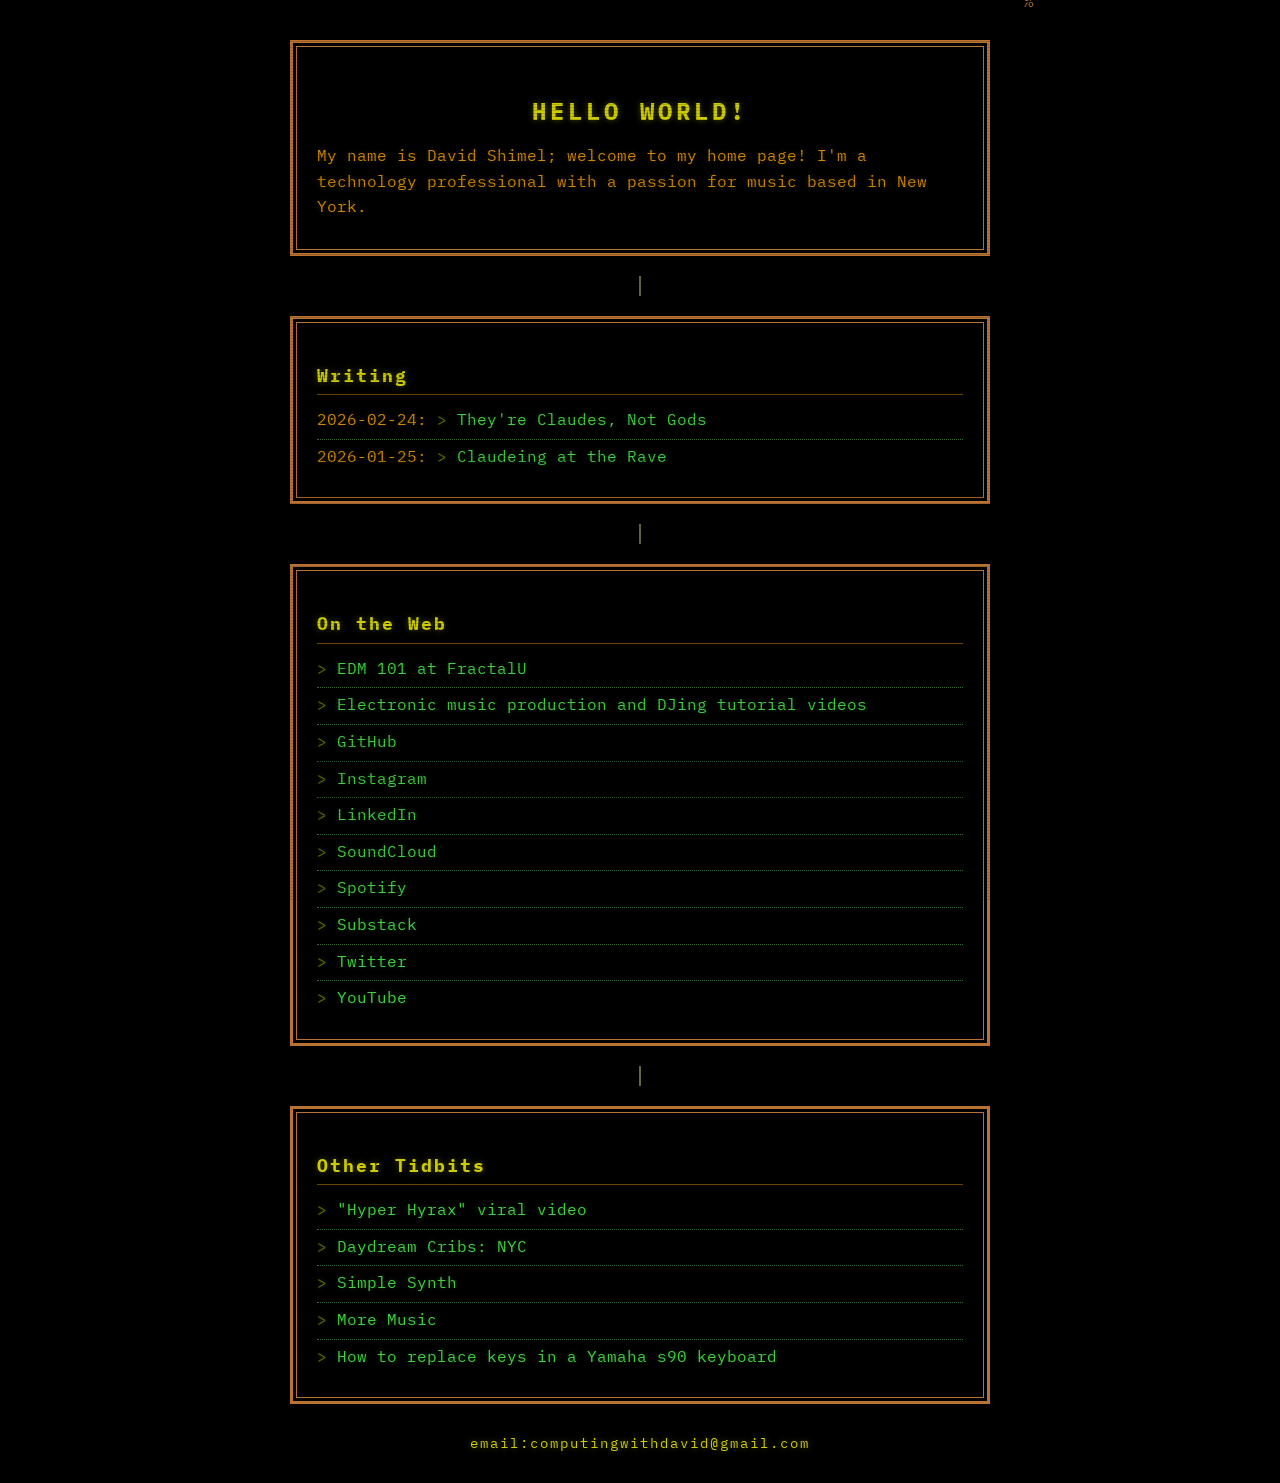
<file: public/index.html>
<!doctype html>
<html>
  <head>
    <meta charset="utf-8" />
    <meta name="viewport" content="width=device-width, initial-scale=1" />
    <title>David Shimel</title>
    <link rel="icon" type="image/png" href="/favicon.png" />
    <link rel="stylesheet" href="rogue.css" />
  </head>
  <body>
    <div class="room">
      <h1>Hello World!</h1>
      <p>
        My name is David Shimel; welcome to my home page! I'm a technology
        professional with a passion for music based in New York.
      </p>
    </div>

    <div class="corridor"></div>

    <div class="room">
      <h2>Writing</h2>
      <ul>
        <li>
          2026-02-24:
          <a href="https://davidshimel.substack.com/p/theyre-claudes-not-gods"
            >They're Claudes, Not Gods</a
          >
        </li>
        <li>
          2026-01-25:
          <a href="https://davidshimel.substack.com/p/claudeing-at-the-rave"
            >Claudeing at the Rave</a
          >
        </li>
      </ul>
    </div>

    <div class="corridor"></div>

    <div class="room">
      <h2>On the Web</h2>
      <ul>
        <li>
          <a
            href="https://davidshimel.notion.site/EDM-101-Winter-2026-2dacbe9e47b780bb9526ddcb4d608953"
            >EDM 101 at FractalU</a
          >
        </li>
        <li>
          <a
            href="https://www.youtube.com/playlist?list=PLgX9FDE9yuxCpMkZ5wji2DMXAgxXFVW62"
            >Electronic music production and DJing tutorial videos</a
          >
        </li>
        <li><a href="https://github.com/dsshimel">GitHub</a></li>
        <li><a href="https://www.instagram.com/davidshimel">Instagram</a></li>
        <li>
          <a href="https://www.linkedin.com/in/david-shimel/">LinkedIn</a>
        </li>
        <li><a href="https://soundcloud.com/fvn-stvff">SoundCloud</a></li>
        <li>
          <a href="https://open.spotify.com/artist/6RD5KbCKJe6q1eZnsozWWl"
            >Spotify</a
          >
        </li>
        <li><a href="https://davidshimel.substack.com/">Substack</a></li>
        <li><a href="https://x.com/davidshimel">Twitter</a></li>
        <li><a href="https://youtube.com/davidshimel">YouTube</a></li>
      </ul>
    </div>

    <div class="corridor"></div>

    <div class="room">
      <h2>Other Tidbits</h2>
      <ul>
        <li>
          <a href="https://www.instagram.com/p/DFIn4vJRKs2/"
            >"Hyper Hyrax" viral video</a
          >
        </li>
        <li>
          <a href="https://www.youtube.com/watch?v=uwfuWPnn0jk"
            >Daydream Cribs: NYC</a
          >
        </li>
        <li><a href="./synth/">Simple Synth</a></li>
        <li><a href="./music.html">More Music</a></li>
        <li>
          <a href="./howto/replace-keys-yamaha-s90-keyboard.html"
            >How to replace keys in a Yamaha s90 keyboard</a
          >
        </li>
      </ul>
    </div>

    <div class="status-bar">email:computingwithdavid@gmail.com</div>
    <script src="rogue-rain.js"></script>
  </body>
</html>
</file>
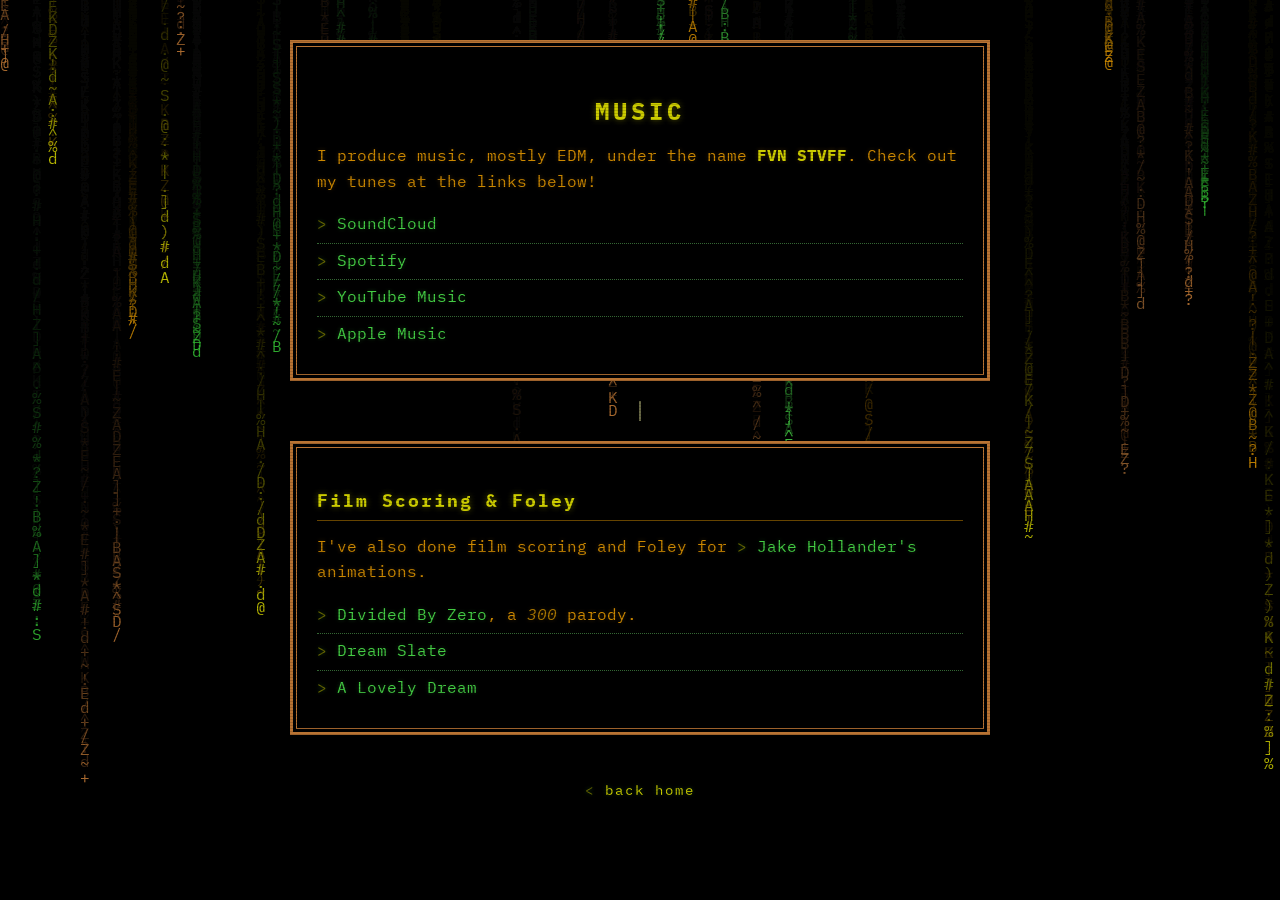
<file: public/music.html>
<!DOCTYPE html>
<html>
<head>
  <meta charset="utf-8">
  <meta name="viewport" content="width=device-width, initial-scale=1">
  <title>Music - David Shimel</title>
  <link rel="icon" type="image/png" href="/favicon.png">
  <link rel="stylesheet" href="rogue.css">
</head>
<body>
  <div class="room">
    <h1>Music</h1>
    <p>I produce music, mostly EDM, under the name <span class="bold">FVN STVFF</span>. Check out my tunes at the links below!</p>
    <ul>
      <li><a href="https://soundcloud.com/fvn-stvff">SoundCloud</a></li>
      <li><a href="https://open.spotify.com/artist/6RD5KbCKJe6q1eZnsozWWl">Spotify</a></li>
      <li><a href="https://music.youtube.com/channel/UCkJrNFKUal7gh71to6AMgRA">YouTube Music</a></li>
      <li><a href="https://music.apple.com/us/artist/fvn-stvff/1454585016">Apple Music</a></li>
    </ul>
  </div>

  <div class="corridor"></div>

  <div class="room">
    <h2>Film Scoring &amp; Foley</h2>
    <p>I've also done film scoring and Foley for <a href="https://www.jakehollander.com/">Jake Hollander's</a> animations.</p>
    <ul>
      <li><a href="https://www.youtube.com/watch?v=uY2nJypPkAk">Divided By Zero</a>, a <span class="italic">300</span> parody.</li>
      <li><a href="https://www.youtube.com/watch?v=GUt-mJN_jUY">Dream Slate</a></li>
      <li><a href="https://www.youtube.com/watch?v=a_IfXZ_885c">A Lovely Dream</a></li>
    </ul>
  </div>

  <div class="status-bar">
    <a class="back-link" href="./">back home</a>
  </div>
  <script src="rogue-rain.js"></script>
</body>
</html>
</file>
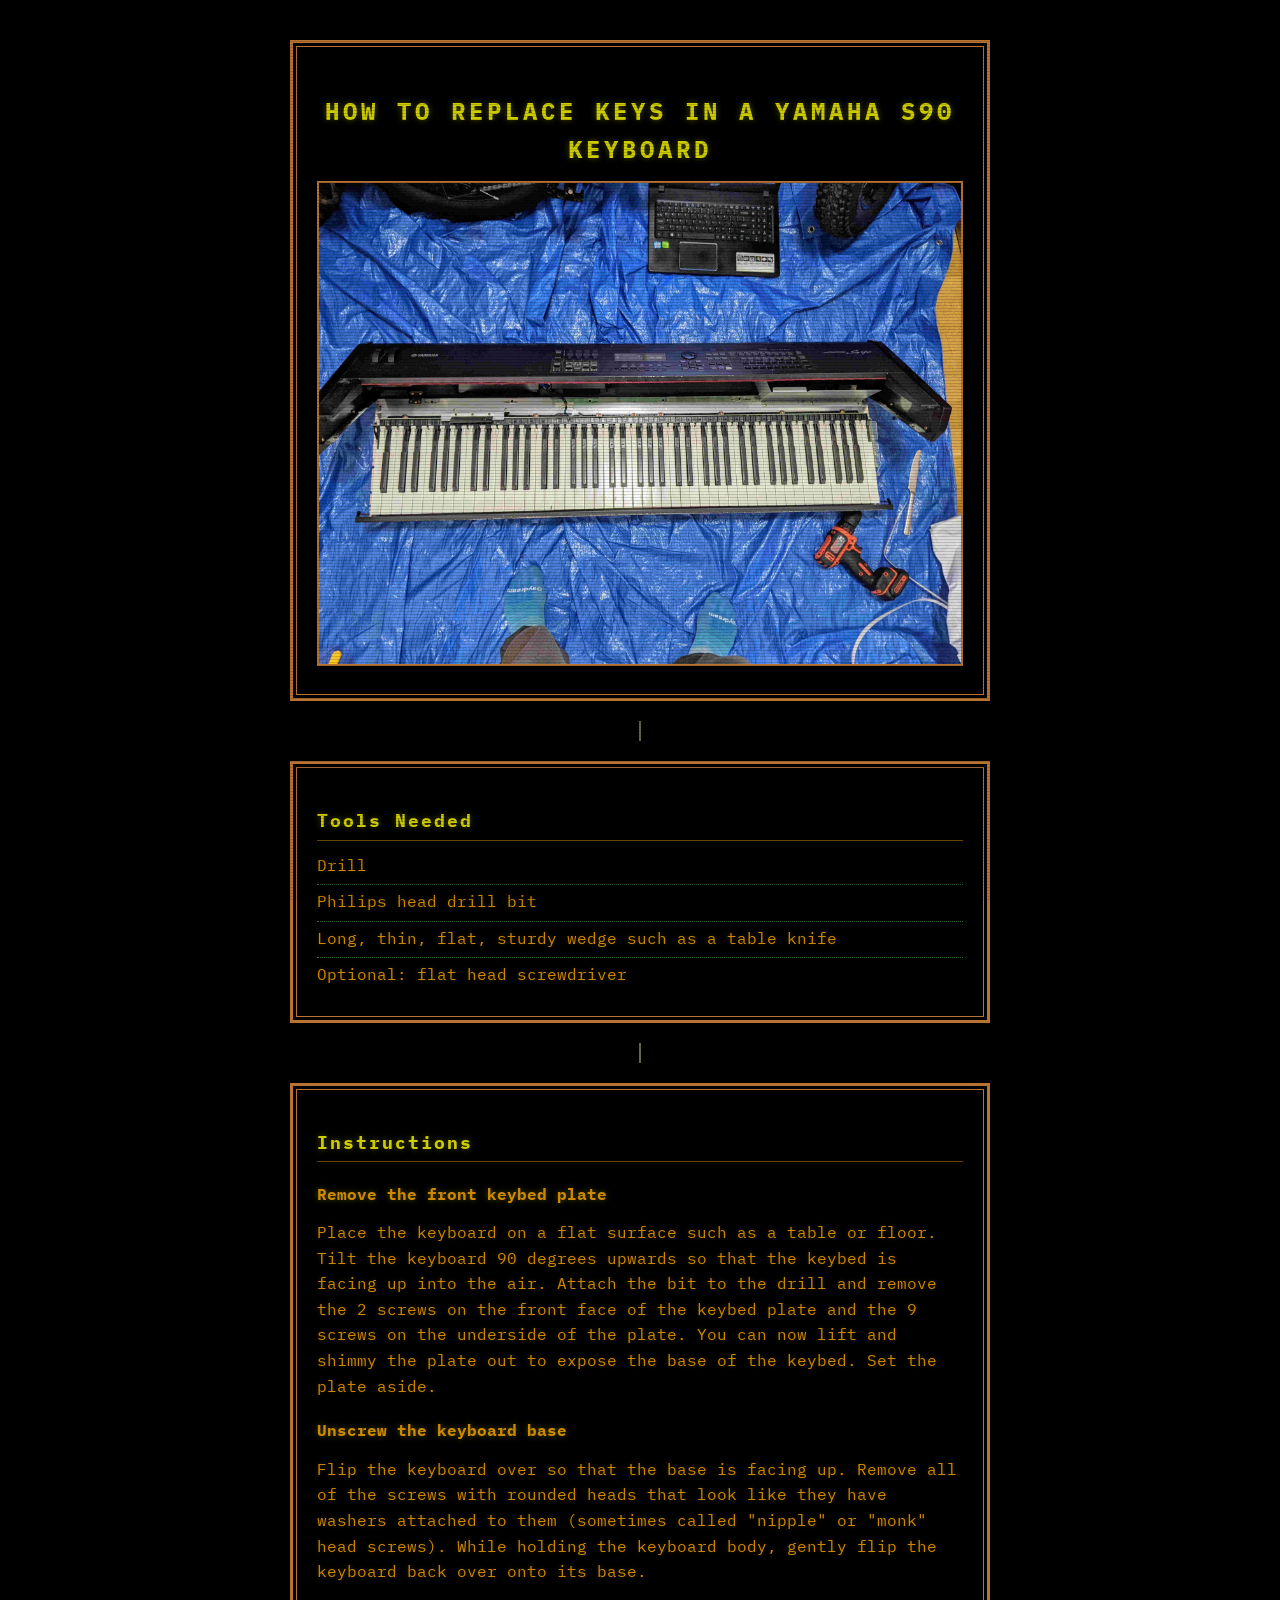
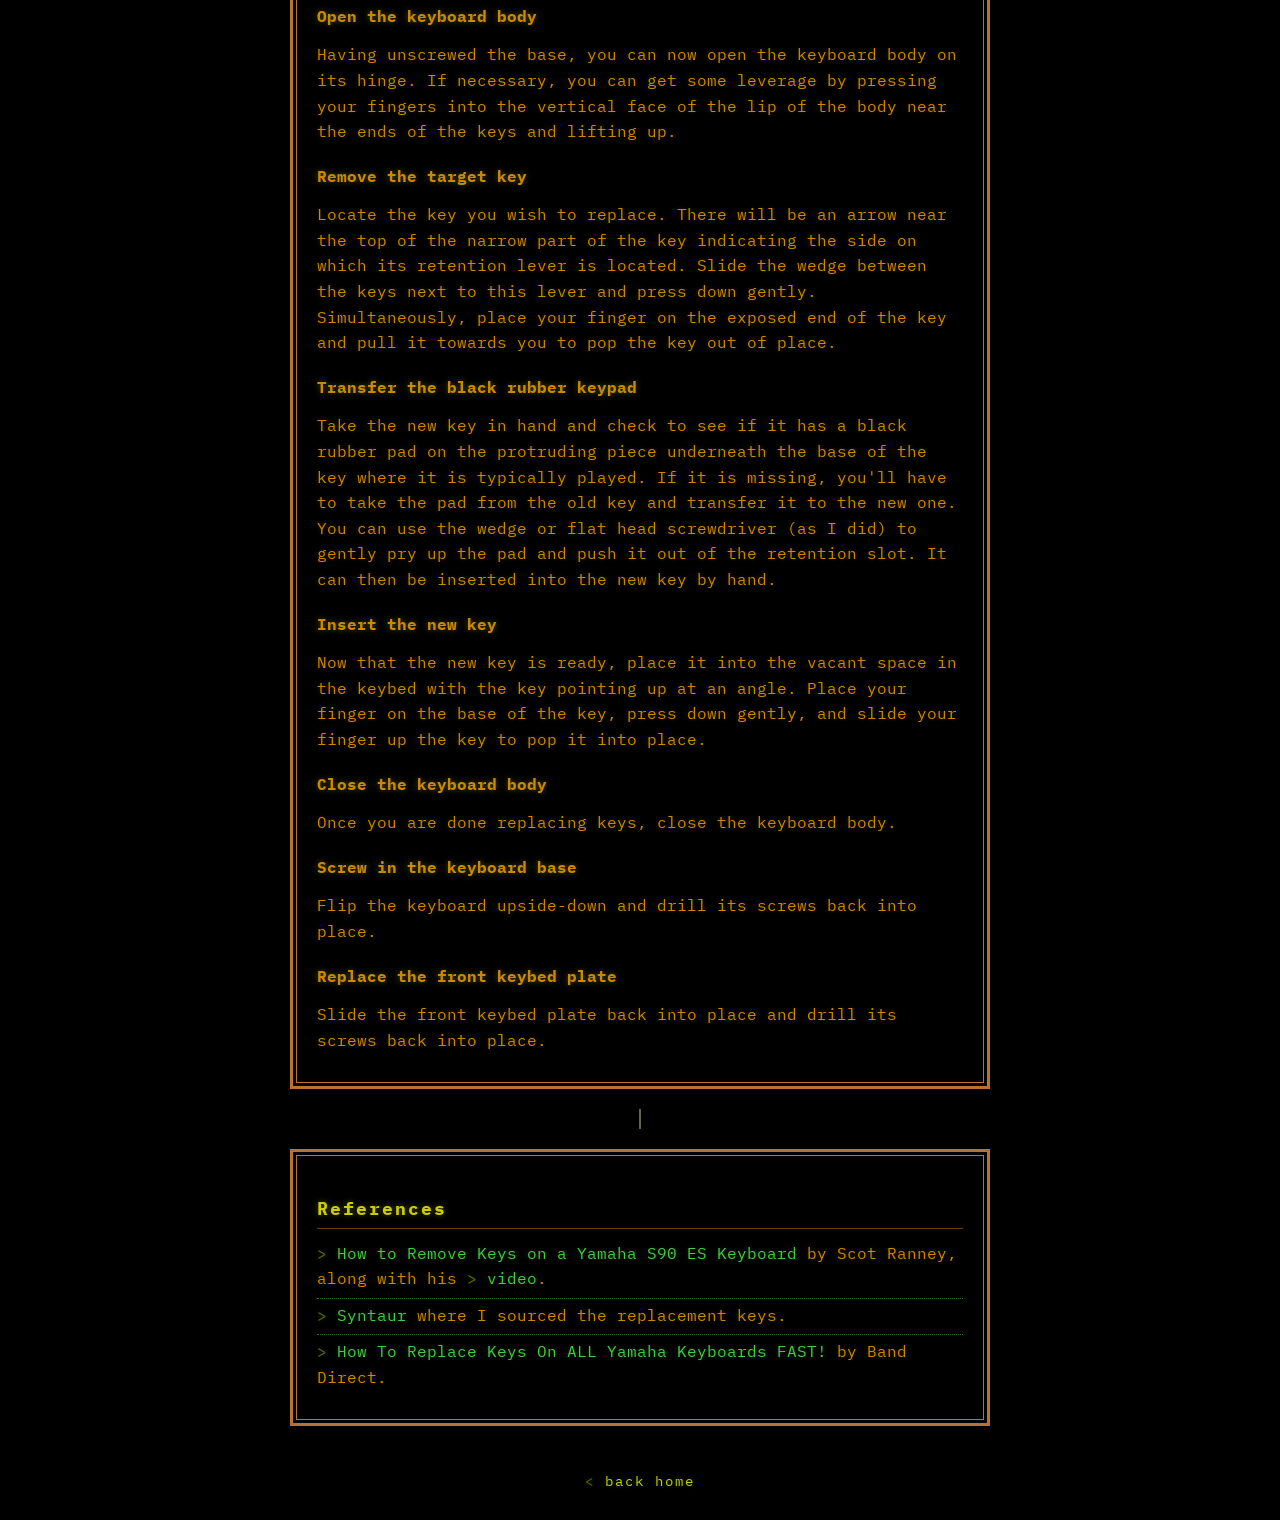
<file: public/howto/replace-keys-yamaha-s90-keyboard.html>
<!DOCTYPE html>
<html>
<head>
  <meta charset="utf-8">
  <meta name="viewport" content="width=device-width, initial-scale=1">
  <title>How to replace keys in a Yamaha s90 keyboard</title>
  <link rel="icon" type="image/png" href="/favicon.png">
  <link rel="stylesheet" href="../rogue.css">
</head>
<body>
  <div class="room">
    <h1>How to replace keys in a Yamaha s90 keyboard</h1>
    <img src="./yamaha-s90-open.jpg" alt="Yamaha S90 keyboard opened up">
  </div>

  <div class="corridor"></div>

  <div class="room">
    <h2>Tools Needed</h2>
    <ul>
      <li>Drill</li>
      <li>Philips head drill bit</li>
      <li>Long, thin, flat, sturdy wedge such as a table knife</li>
      <li>Optional: flat head screwdriver</li>
    </ul>
  </div>

  <div class="corridor"></div>

  <div class="room">
    <h2>Instructions</h2>

    <h3>Remove the front keybed plate</h3>
    <p>Place the keyboard on a flat surface such as a table or floor. Tilt the keyboard 90 degrees upwards so that the keybed is facing up into the air. Attach the bit to the drill and remove the 2 screws on the front face of the keybed plate and the 9 screws on the underside of the plate. You can now lift and shimmy the plate out to expose the base of the keybed. Set the plate aside.</p>

    <h3>Unscrew the keyboard base</h3>
    <p>Flip the keyboard over so that the base is facing up. Remove all of the screws with rounded heads that look like they have washers attached to them (sometimes called "nipple" or "monk" head screws). While holding the keyboard body, gently flip the keyboard back over onto its base.</p>

    <h3>Open the keyboard body</h3>
    <p>Having unscrewed the base, you can now open the keyboard body on its hinge. If necessary, you can get some leverage by pressing your fingers into the vertical face of the lip of the body near the ends of the keys and lifting up.</p>

    <h3>Remove the target key</h3>
    <p>Locate the key you wish to replace. There will be an arrow near the top of the narrow part of the key indicating the side on which its retention lever is located. Slide the wedge between the keys next to this lever and press down gently. Simultaneously, place your finger on the exposed end of the key and pull it towards you to pop the key out of place.</p>

    <h3>Transfer the black rubber keypad</h3>
    <p>Take the new key in hand and check to see if it has a black rubber pad on the protruding piece underneath the base of the key where it is typically played. If it is missing, you'll have to take the pad from the old key and transfer it to the new one. You can use the wedge or flat head screwdriver (as I did) to gently pry up the pad and push it out of the retention slot. It can then be inserted into the new key by hand.</p>

    <h3>Insert the new key</h3>
    <p>Now that the new key is ready, place it into the vacant space in the keybed with the key pointing up at an angle. Place your finger on the base of the key, press down gently, and slide your finger up the key to pop it into place.</p>

    <h3>Close the keyboard body</h3>
    <p>Once you are done replacing keys, close the keyboard body.</p>

    <h3>Screw in the keyboard base</h3>
    <p>Flip the keyboard upside-down and drill its screws back into place.</p>

    <h3>Replace the front keybed plate</h3>
    <p>Slide the front keybed plate back into place and drill its screws back into place.</p>
  </div>

  <div class="corridor"></div>

  <div class="room">
    <h2>References</h2>
    <ul>
      <li><a href="https://www.scotranney.com/blog/9/How-to-Remove-Keys-on-a-Yamaha-S90-ES-Keyboard.html">How to Remove Keys on a Yamaha S90 ES Keyboard</a> by Scot Ranney, along with his <a href="https://www.youtube.com/watch?v=p8xM2H5EyfM">video</a>.</li>
      <li><a href="https://syntaur.com/keys.php?key=K23U">Syntaur</a> where I sourced the replacement keys.</li>
      <li><a href="https://www.youtube.com/watch?v=q_oUbYPFTqk">How To Replace Keys On ALL Yamaha Keyboards FAST!</a> by Band Direct.</li>
    </ul>
  </div>

  <div class="status-bar">
    <a class="back-link" href="/">back home</a>
  </div>
  <script src="../rogue-rain.js"></script>
</body>
</html>
</file>
<file: public/rogue.css>
/* ===========================================
   ROGUE (IBM PC) THEME
   Black background, amber text, box-drawing
   borders, monospace CRT aesthetic
   =========================================== */

@import url('https://fonts.googleapis.com/css2?family=IBM+Plex+Mono:wght@400;700&display=swap');

/* CRT scanline + glow effect */
@keyframes flicker {
  0%   { opacity: 0.97; }
  50%  { opacity: 1; }
  100% { opacity: 0.98; }
}

* {
  box-sizing: border-box;
}

html {
  height: 100%;
}

body {
  background: #000000;
  color: #cc8800;
  font-family: 'IBM Plex Mono', 'Courier New', Courier, monospace;
  font-size: 16px;
  line-height: 1.6;
  margin: 0;
  padding: 20px;
  min-height: 100%;
  animation: flicker 4s infinite;
  position: relative;
}

/* Scanline overlay */
body::after {
  content: '';
  position: fixed;
  top: 0;
  left: 0;
  width: 100%;
  height: 100%;
  pointer-events: none;
  background: repeating-linear-gradient(
    0deg,
    rgba(0, 0, 0, 0.15) 0px,
    rgba(0, 0, 0, 0.15) 1px,
    transparent 1px,
    transparent 3px
  );
  z-index: 9999;
}

/* Subtle text glow like a CRT phosphor */
body {
  text-shadow: 0 0 4px rgba(204, 136, 0, 0.3);
}

/* ---- Main container: a "room" ---- */
.room {
  border: 3px solid #b87333;
  padding: 20px 24px;
  max-width: 700px;
  margin: 20px auto;
  position: relative;
  background: #000;
  z-index: 1;
}

/* Double-border room effect like Rogue dungeon walls */
.room::before {
  content: '';
  position: absolute;
  top: 3px;
  left: 3px;
  right: 3px;
  bottom: 3px;
  border: 1px solid #b87333;
  pointer-events: none;
}

/* ---- Status bar at bottom ---- */
.status-bar {
  max-width: 700px;
  margin: 0 auto;
  padding: 8px 4px;
  color: #cccc00;
  font-size: 14px;
  letter-spacing: 2px;
  text-align: center;
  text-shadow: 0 0 6px rgba(204, 204, 0, 0.4);
  position: relative;
  z-index: 1;
  background: #000;
}

/* ---- Typography ---- */
h1, h2, h3, h4 {
  color: #cccc00;
  text-shadow: 0 0 6px rgba(204, 204, 0, 0.4);
  font-weight: 700;
  margin-top: 1.2em;
  margin-bottom: 0.4em;
}

h1 {
  font-size: 1.5rem;
  text-align: center;
  letter-spacing: 4px;
  text-transform: uppercase;
}

h2 {
  font-size: 1.15rem;
  letter-spacing: 2px;
  border-bottom: 1px solid #664400;
  padding-bottom: 4px;
}

h3 {
  font-size: 1rem;
  color: #cc8800;
}

p {
  margin: 0.8em 0;
  color: #cc8800;
}

/* ---- Links: like items on the dungeon floor ---- */
a {
  color: #44cc44;
  text-decoration: none;
  text-shadow: 0 0 4px rgba(68, 204, 68, 0.3);
}

a:hover {
  color: #88ff88;
  text-shadow: 0 0 8px rgba(136, 255, 136, 0.5);
}

a:visited {
  color: #338833;
}

a::before {
  content: '> ';
  color: #666600;
}

/* ---- Lists ---- */
ul {
  list-style: none;
  padding: 0;
  margin: 0.5em 0;
}

li {
  padding: 4px 0;
  margin: 2px 0;
}

/* Green floor dots between list items */
li + li {
  border-top: 1px dotted #336633;
}

/* ---- Images ---- */
img {
  border: 2px solid #b87333;
  display: block;
  margin: 12px 0;
  max-width: 100%;
  height: auto;
}

/* ---- Code/pre ---- */
code {
  color: #cccc00;
  background: #1a1a00;
  padding: 1px 4px;
}

/* ---- Player marker: the @ symbol decoration ---- */
.player-marker {
  color: #cccc00;
  font-weight: bold;
  font-size: 1.2em;
}

/* ---- Corridor connector between rooms ---- */
.corridor {
  max-width: 700px;
  margin: 0 auto;
  padding: 0 24px;
  position: relative;
  z-index: 1;
}

.corridor::before {
  content: '';
  display: block;
  width: 2px;
  height: 20px;
  background: #666644;
  margin: 0 auto;
}

/* ---- Back link styling ---- */
a.back-link {
  display: inline-block;
  margin-top: 16px;
  color: #cccc00;
}

a.back-link::before {
  content: '< ';
}

/* ---- Bold / italic spans ---- */
.bold {
  color: #cccc00;
  font-weight: 700;
}

.italic {
  font-style: italic;
  color: #aa7700;
}

/* ---- Section labels (like Rogue level info) ---- */
.section-label {
  color: #666600;
  letter-spacing: 3px;
  font-size: 0.85rem;
  text-transform: uppercase;
  margin: 1em 0 0.3em;
}

/* ---- Responsive ---- */
@media (max-width: 600px) {
  body {
    padding: 10px;
    font-size: 14px;
  }

  .room {
    padding: 14px 16px;
    margin: 10px auto;
  }

  h1 {
    font-size: 1.2rem;
    letter-spacing: 2px;
  }
}
</file>
